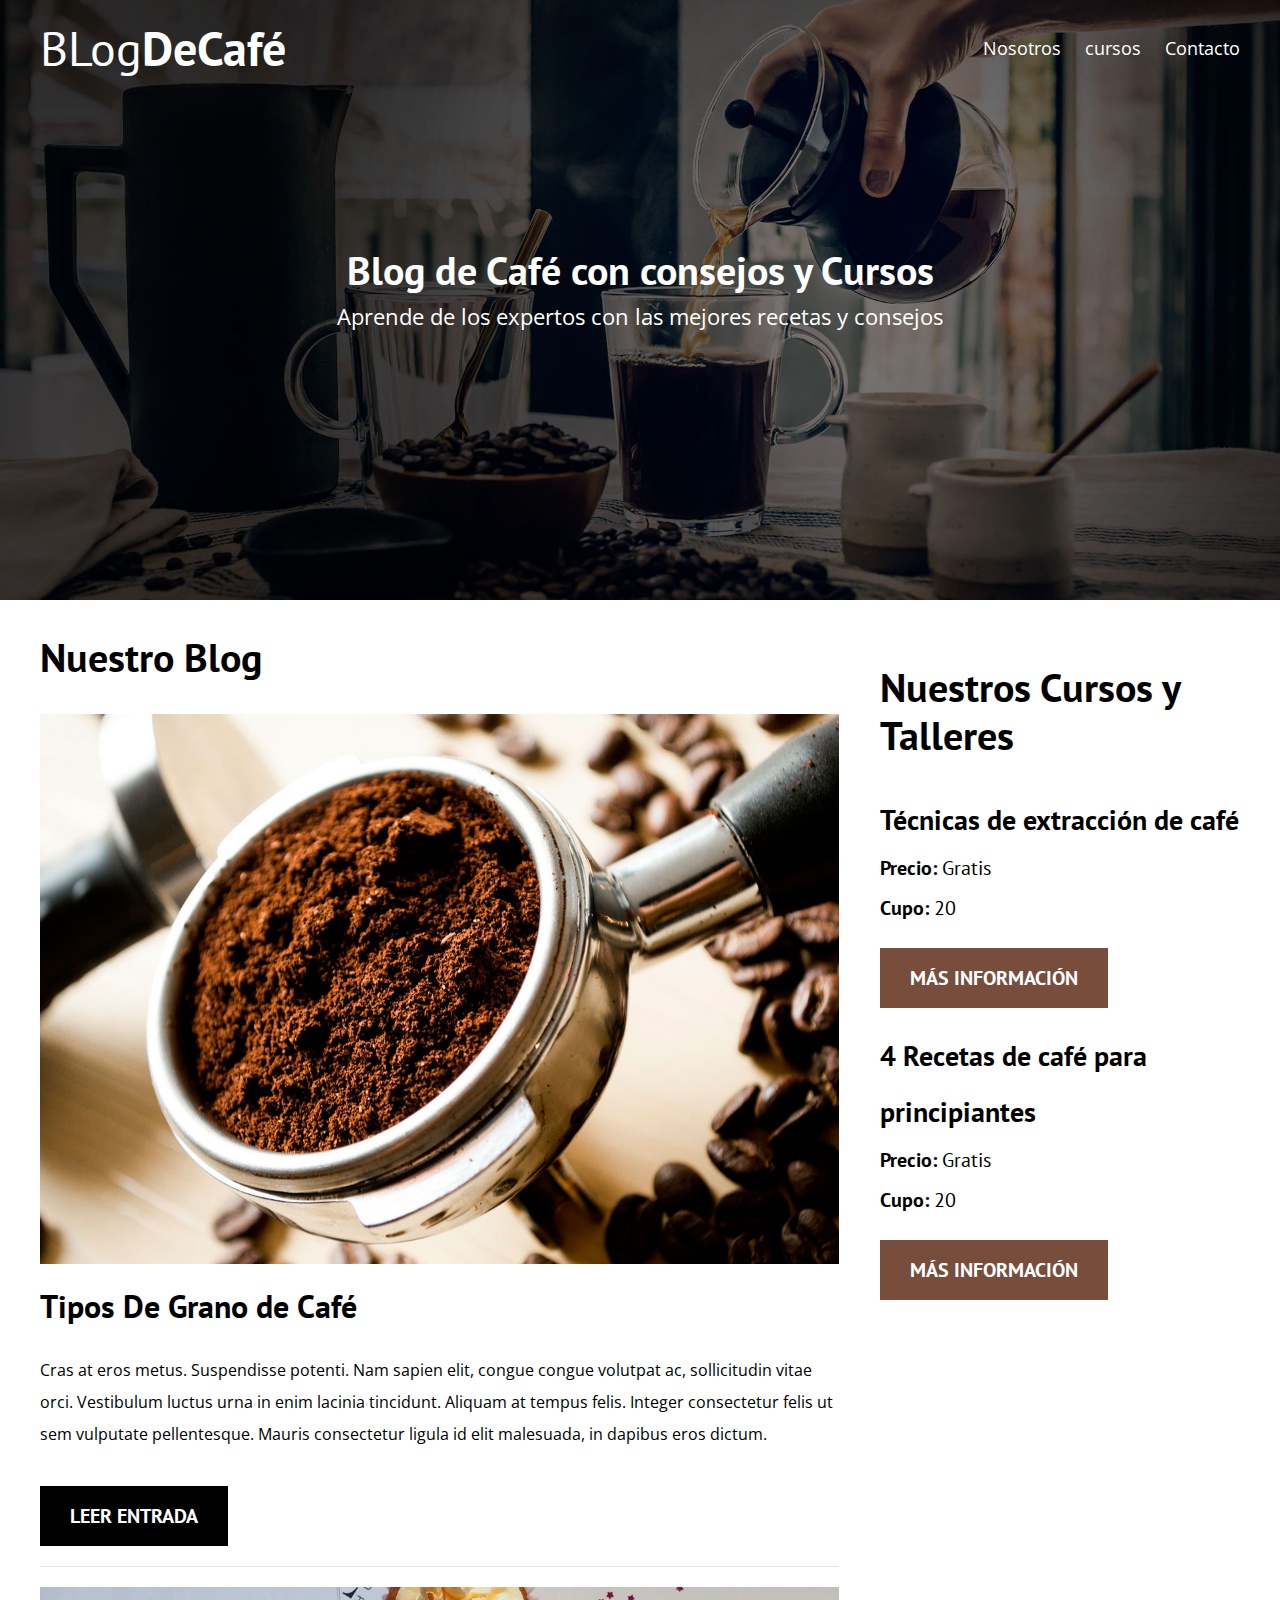
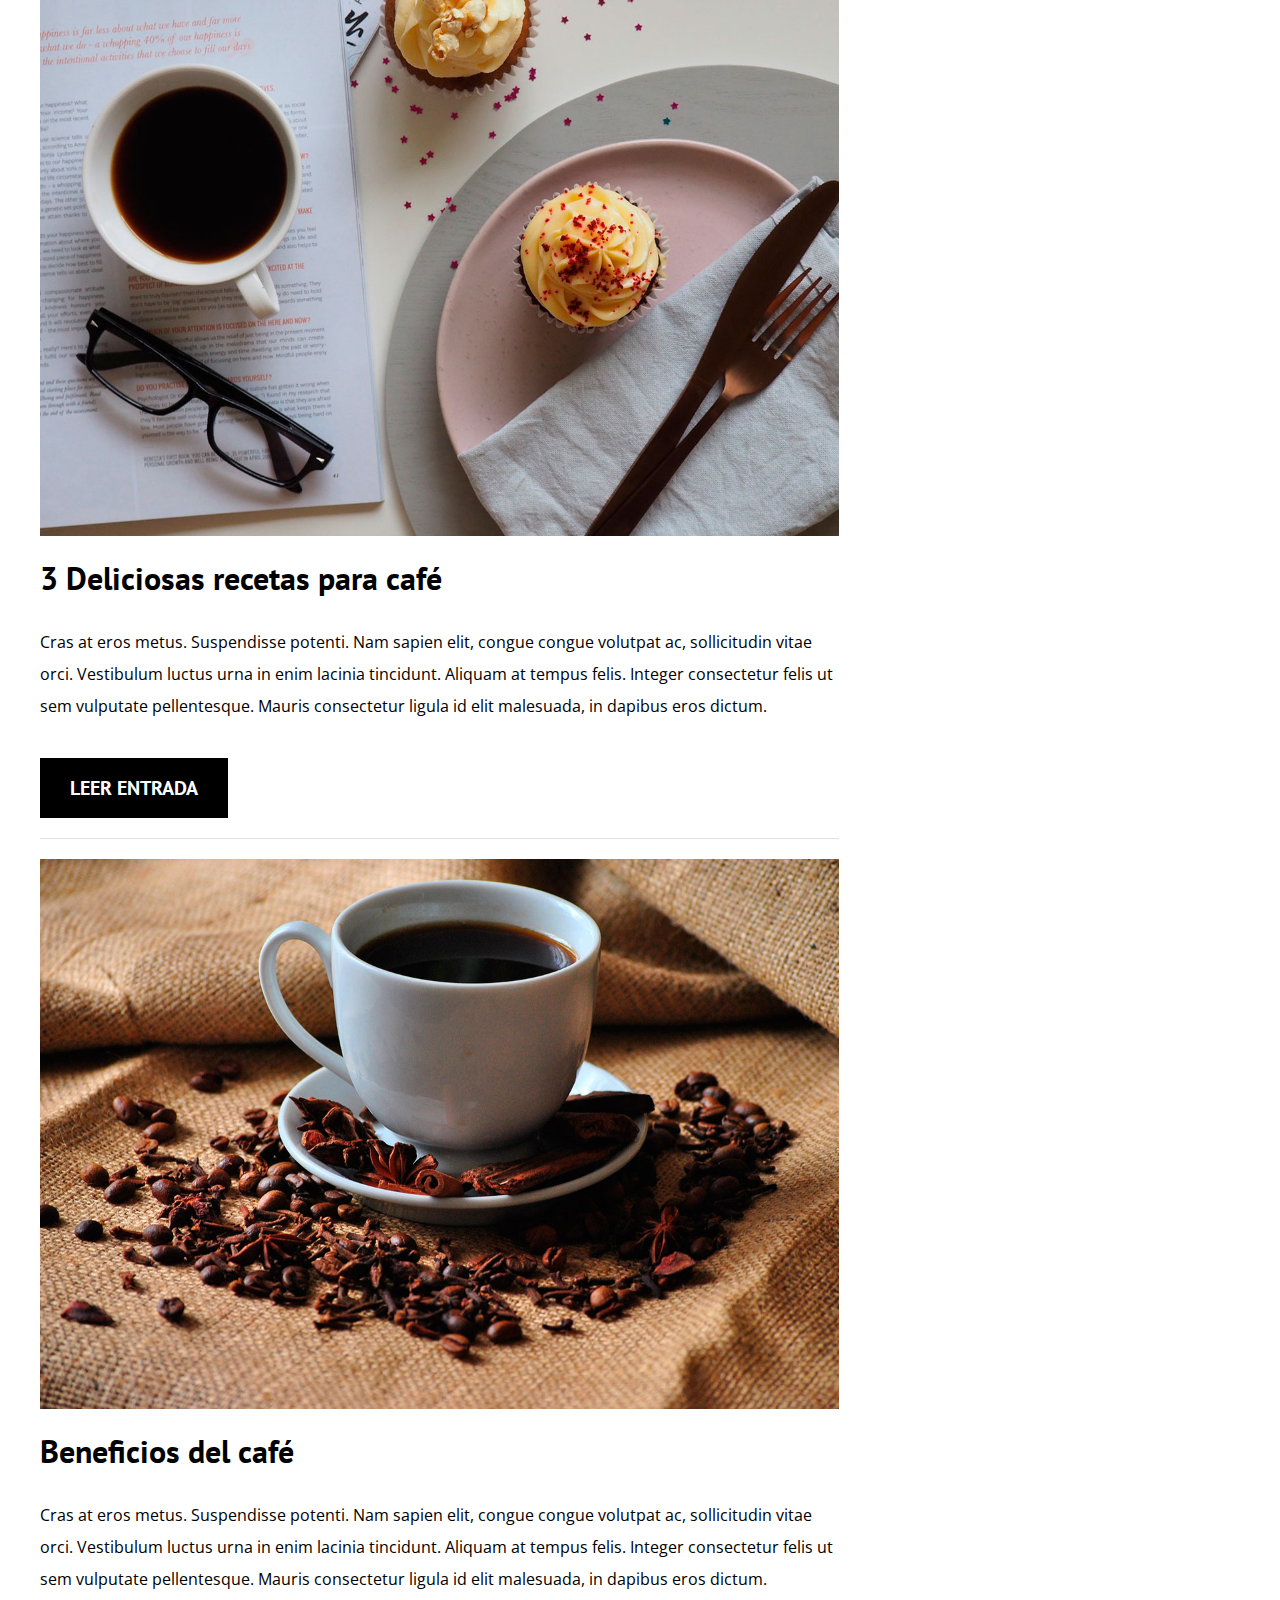
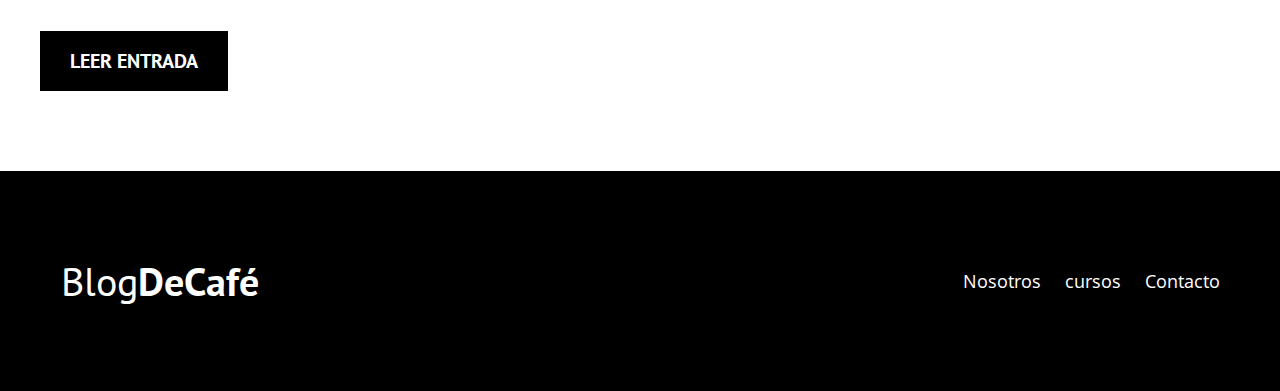
<file: index.html>
<!DOCTYPE html>
<html lang="en">

<head>
    <meta charset="UTF-8">
    <meta name="viewport" content="width=device-width, initial-scale=1.0">
    <meta http-equiv="X-UA-Compatible" content="ie=edge">
    <title>Blog de Café</title>
    <link rel="preconnect" href="https://fonts.gstatic.com">
    <link rel="preconnect" href="https://fonts.gstatic.com">
    <link href="https://fonts.googleapis.com/css2?family=Open+Sans&family=PT+Sans:wght@400;700&display=swap" rel="stylesheet">
    <link rel="stylesheet" href="css/normalize.css">
    <link rel="stylesheet" href="css/style.css">

</head>

<body>

    <header class="site-header">
        <div class="contenedor">
            <div class="barra">
                <a href="/">
                    <h1 class="no-margin">BLog<span>DeCafé</span></h1>
                </a>
                <nav class="navegacion">
                    <a href="nosotros.html">Nosotros</a>
                    <a href="cursos.html">cursos</a>
                    <a href="contacto.html">Contacto</a>
                </nav>
            </div>
            <!--Barra-->

            <div class="texto-header">
                <h2 class="no-margin">Blog de Café con consejos y Cursos</h2>
                <p class="no-margin">Aprende de los expertos con las mejores recetas y consejos</p>
            </div>
        </div>
        <!--Contenedor-->
    </header>

    <div class="contenido-principal contenedor">
        <main class="blog">
            <h2>Nuestro Blog</h2>

            <article class="entrada-blog">
                <div class="imagen">
                    <img src="img/blog1.jpg" alt="Imagen Blog">
                </div><!--imagen-->
                <div class="contenido-blog">
                    <h3 class="no-margin">Tipos De Grano de Café</h3>
                    <p>Cras at eros metus. Suspendisse potenti. Nam sapien elit, congue congue volutpat ac, sollicitudin vitae orci. Vestibulum luctus urna in enim lacinia tincidunt. Aliquam at tempus felis. Integer consectetur felis ut sem vulputate pellentesque. Mauris consectetur ligula id elit malesuada, in dapibus eros dictum. </p>
                    <a href="entrada.html" class="btn btn-primario">Leer Entrada</a>
                </div>
            </article>

            <article class="entrada-blog">
                <div class="imagen">
                    <img src="img/blog2.jpg" alt="Imagen Blog">
                </div><!--imagen-->
                <div class="contenido-blog">
                    <h3 class="no-margin">3 Deliciosas recetas para café</h3>
                    <p>Cras at eros metus. Suspendisse potenti. Nam sapien elit, congue congue volutpat ac, sollicitudin vitae orci. Vestibulum luctus urna in enim lacinia tincidunt. Aliquam at tempus felis. Integer consectetur felis ut sem vulputate pellentesque. Mauris consectetur ligula id elit malesuada, in dapibus eros dictum. </p>
                    <a href="entrada.html" class="btn btn-primario">Leer Entrada</a>
                </div>
            </article>

            <article class="entrada-blog">
                <div class="imagen">
                    <img src="img/blog3.jpg" alt="Imagen Blog">
                </div><!--imagen-->
                <div class="contenido-blog">
                    <h3 class="no-margin">Beneficios del café</h3>
                    <p>Cras at eros metus. Suspendisse potenti. Nam sapien elit, congue congue volutpat ac, sollicitudin vitae orci. Vestibulum luctus urna in enim lacinia tincidunt. Aliquam at tempus felis. Integer consectetur felis ut sem vulputate pellentesque. Mauris consectetur ligula id elit malesuada, in dapibus eros dictum. </p>
                    <a href="entrada.html" class="btn btn-primario">Leer Entrada</a>
                </div>
            </article>

        </main>

        <aside class="cursos">
            <h2>Nuestros Cursos y Talleres</h2>

            <ul class="cursos-lista">
                <li class="curso">
                    <h4 class="no-margin">Técnicas de extracción de café</h4>
                    <p class="no-margin">Precio: <span>Gratis</span></p>
                    <p class="no-margin">Cupo: <span>20</span></p>
                    <a href="cursos.html" class="btn btn-secundario">Más Información</a>
                </li>
                <li class="curso">
                    <h4 class="no-margin">4 Recetas de café para principiantes</h4>
                    <p class="no-margin">Precio: <span>Gratis</span></p>
                    <p class="no-margin">Cupo: <span>20</span></p>
                    <a href="cursos.html" class="btn btn-secundario">Más Información</a>
                </li>
            </ul>

        </aside>
    </div><!--Contenido Principal-->

    <footer class="site-footer">
        <div class="contenedor">
            <div class="barra">
                <p class="no.margin">Blog<span>DeCafé</span></p>

                <nav class="navegacion">
                    <a href="nosotros.html">Nosotros</a>
                    <a href="cursos.html">cursos</a>
                    <a href="contacto.html">Contacto</a>
                </nav>
            </div>
        </div>
    </footer>

</body>

</html>
</file>
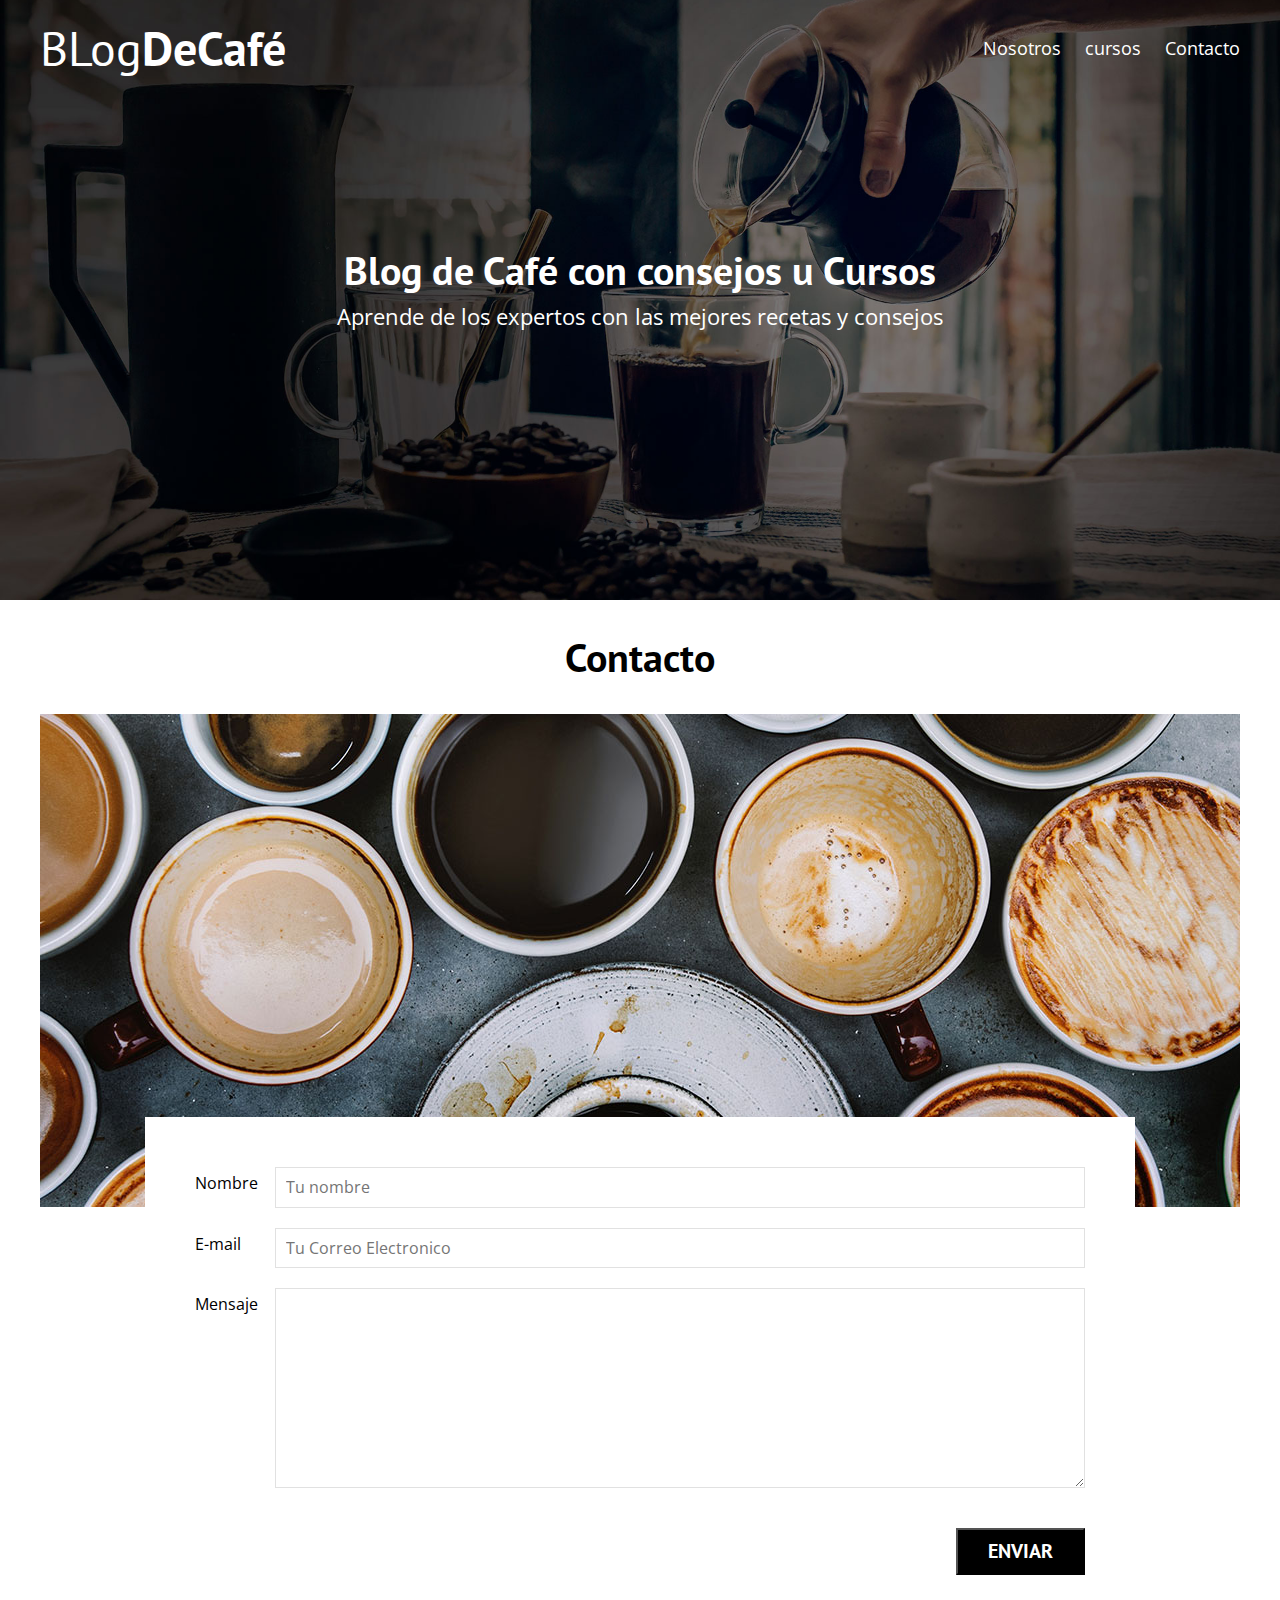
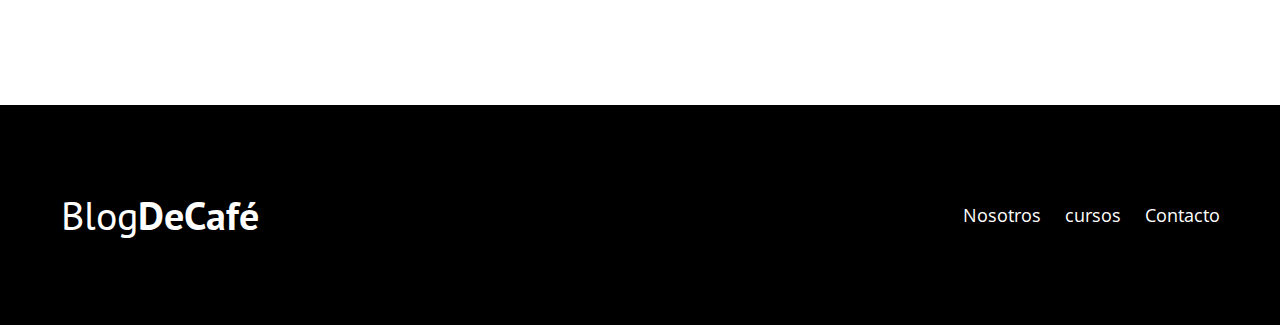
<file: contacto.html>
<!DOCTYPE html>
<html lang="en">

<head>
    <meta charset="UTF-8">
    <meta name="viewport" content="width=device-width, initial-scale=1.0">
    <meta http-equiv="X-UA-Compatible" content="ie=edge">
    <title>Blog de Café</title>
    <link rel="preconnect" href="https://fonts.gstatic.com">
    <link rel="preconnect" href="https://fonts.gstatic.com">
    <link href="https://fonts.googleapis.com/css2?family=Open+Sans&family=PT+Sans:wght@400;700&display=swap" rel="stylesheet">
    <link rel="stylesheet" href="css/normalize.css">
    <link rel="stylesheet" href="css/style.css">

</head>

<body>

    <header class="site-header">
        <div class="contenedor">
            <div class="barra">
                <a href="/">
                    <h1 class="no-margin">BLog<span>DeCafé</span></h1>
                </a>
                <nav class="navegacion">
                    <a href="nosotros.html">Nosotros</a>
                    <a href="cursos.html">cursos</a>
                    <a href="contacto.html">Contacto</a>
                </nav>
            </div>
            <!--Barra-->

            <div class="texto-header">
                <h2 class="no-margin">Blog de Café con consejos u Cursos</h2>
                <p class="no-margin">Aprende de los expertos con las mejores recetas y consejos</p>
            </div>
        </div>
        <!--Contenedor-->
    </header>

    <main class="contenedor">
        <h2 class="centrar-texto">Contacto</h2>

        <div class="grid centrar-columnas">
            <div class="columnas-12">
                <img src="img/contacto.jpg" alt="imagen contacto">
            </div>

            <div class="columnas-10 formulario-contacto">
                <form action="#">
                    <div class="campo">
                        <label for="nombre">Nombre</label>
                        <input type="text" id="nombre" placeholder="Tu nombre">
                    </div>
                    <div class="campo">
                        <label for="email">E-mail</label>
                        <input type="email" id="email" placeholder="Tu Correo Electronico">
                    </div>

                    <div class="campo mesaje">
                        <label for="mensaje">Mensaje</label>
                        <textarea id="mensaje" ></textarea>
                    </div>
                    <div class="campo enviar">
                        <input type="submit" value="Enviar" class="btn btn-primario">
                    </div>
                </form>
            </div>
        </div>
        

    </main>


    <footer class="site-footer">
        <div class="contenedor">
            <div class="barra">
                <p class="no.margin">Blog<span>DeCafé</span></p>

                <nav class="navegacion">
                    <a href="nosotros.html">Nosotros</a>
                    <a href="cursos.html">cursos</a>
                    <a href="contacto.html">Contacto</a>
                </nav>
            </div>
        </div>
    </footer>

</body>

</html>
</file>
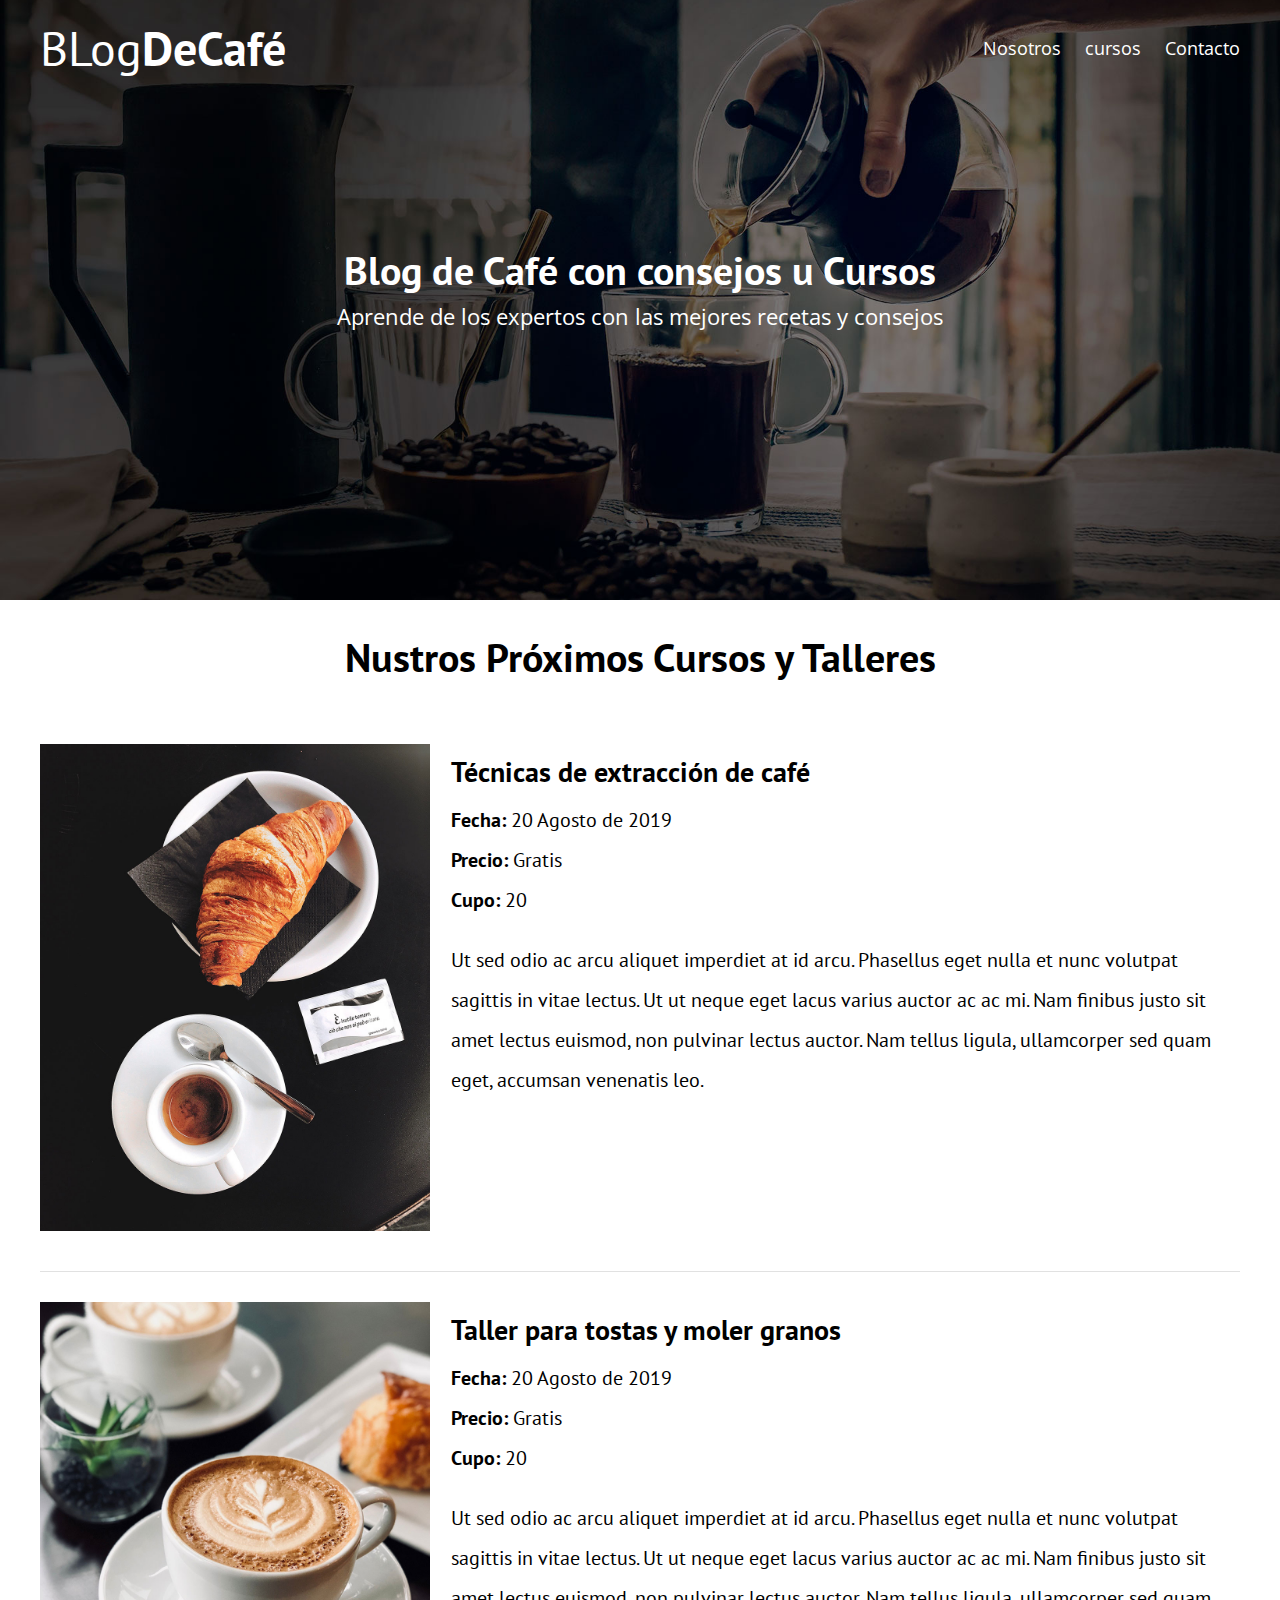
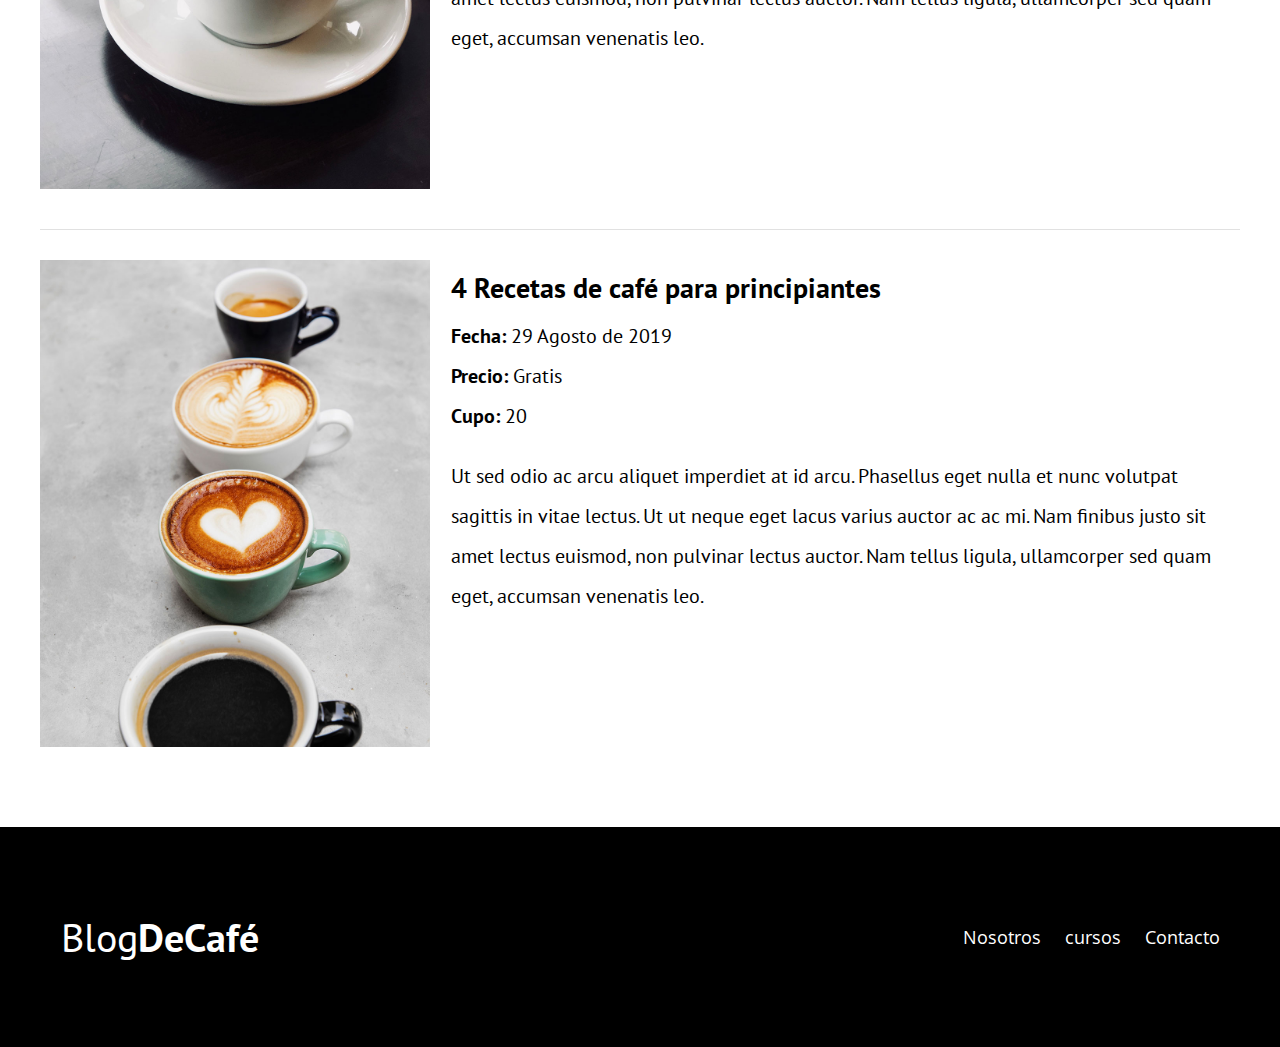
<file: cursos.html>
<!DOCTYPE html>
<html lang="en">

<head>
    <meta charset="UTF-8">
    <meta name="viewport" content="width=device-width, initial-scale=1.0">
    <meta http-equiv="X-UA-Compatible" content="ie=edge">
    <title>Blog de Café</title>
    <link rel="preconnect" href="https://fonts.gstatic.com">
    <link rel="preconnect" href="https://fonts.gstatic.com">
    <link href="https://fonts.googleapis.com/css2?family=Open+Sans&family=PT+Sans:wght@400;700&display=swap" rel="stylesheet">
    <link rel="stylesheet" href="css/normalize.css">
    <link rel="stylesheet" href="css/style.css">

</head>

<body>

    <header class="site-header">
        <div class="contenedor">
            <div class="barra">
                <a href="/">
                    <h1 class="no-margin">BLog<span>DeCafé</span></h1>
                </a>
                <nav class="navegacion">
                    <a href="nosotros.html">Nosotros</a>
                    <a href="cursos.html">cursos</a>
                    <a href="contacto.html">Contacto</a>
                </nav>
            </div>
            <!--Barra-->

            <div class="texto-header">
                <h2 class="no-margin">Blog de Café con consejos u Cursos</h2>
                <p class="no-margin">Aprende de los expertos con las mejores recetas y consejos</p>
            </div>
        </div>
        <!--Contenedor-->
    </header>

    <main class="contenedor">
        <h2 class="centrar-texto">Nustros Próximos Cursos y Talleres</h2>

        <article class="cursos grid">
            <div class="columnas-4">
                <img src="img/curso1.jpg" alt="Imagen Curso">
            </div>
            <div class="columnas-8">
                <h4 class="no-margin">Técnicas de extracción de café</h4>
                <p class="no-margin">Fecha: <span>20 Agosto de 2019</span></p>
                <p class="no-margin">Precio: <span>Gratis</span></p>
                <p class="no-margin">Cupo: <span>20</span></p>

                <p class="descripcion">Ut sed odio ac arcu aliquet imperdiet at id arcu. Phasellus eget nulla et nunc volutpat sagittis in vitae lectus. Ut ut neque eget lacus varius auctor ac ac mi. Nam finibus justo sit amet lectus euismod, non pulvinar lectus auctor. Nam tellus ligula, ullamcorper sed quam eget, accumsan venenatis leo.</p>
            </div>
        </article>

        <article class="cursos grid">
            <div class="columnas-4">
                <img src="img/curso2.jpg" alt="Imagen Curso">
            </div>
            <div class="columnas-8">
                <h4 class="no-margin">Taller para tostas y moler granos</h4>
                <p class="no-margin">Fecha: <span>20 Agosto de 2019</span></p>
                <p class="no-margin">Precio: <span>Gratis</span></p>
                <p class="no-margin">Cupo: <span>20</span></p>

                <p class="descripcion">Ut sed odio ac arcu aliquet imperdiet at id arcu. Phasellus eget nulla et nunc volutpat sagittis in vitae lectus. Ut ut neque eget lacus varius auctor ac ac mi. Nam finibus justo sit amet lectus euismod, non pulvinar lectus auctor. Nam tellus ligula, ullamcorper sed quam eget, accumsan venenatis leo.</p>
            </div>
        </article>

        <article class="cursos grid">
            <div class="columnas-4">
                <img src="img/curso3.jpg" alt="Imagen Curso">
            </div>
            <div class="columnas-8">
                <h4 class="no-margin">4 Recetas de café para principiantes</h4>
                <p class="no-margin">Fecha: <span>29 Agosto de 2019</span></p>
                <p class="no-margin">Precio: <span>Gratis</span></p>
                <p class="no-margin">Cupo: <span>20</span></p>

                <p class="descripcion">Ut sed odio ac arcu aliquet imperdiet at id arcu. Phasellus eget nulla et nunc volutpat sagittis in vitae lectus. Ut ut neque eget lacus varius auctor ac ac mi. Nam finibus justo sit amet lectus euismod, non pulvinar lectus auctor. Nam tellus ligula, ullamcorper sed quam eget, accumsan venenatis leo.</p>
            </div>
        </article>

    </main>


    <footer class="site-footer">
        <div class="contenedor">
            <div class="barra">
                <p class="no.margin">Blog<span>DeCafé</span></p>

                <nav class="navegacion">
                    <a href="nosotros.html">Nosotros</a>
                    <a href="cursos.html">cursos</a>
                    <a href="contacto.html">Contacto</a>
                </nav>
            </div>
        </div>
    </footer>

</body>

</html>
</file>
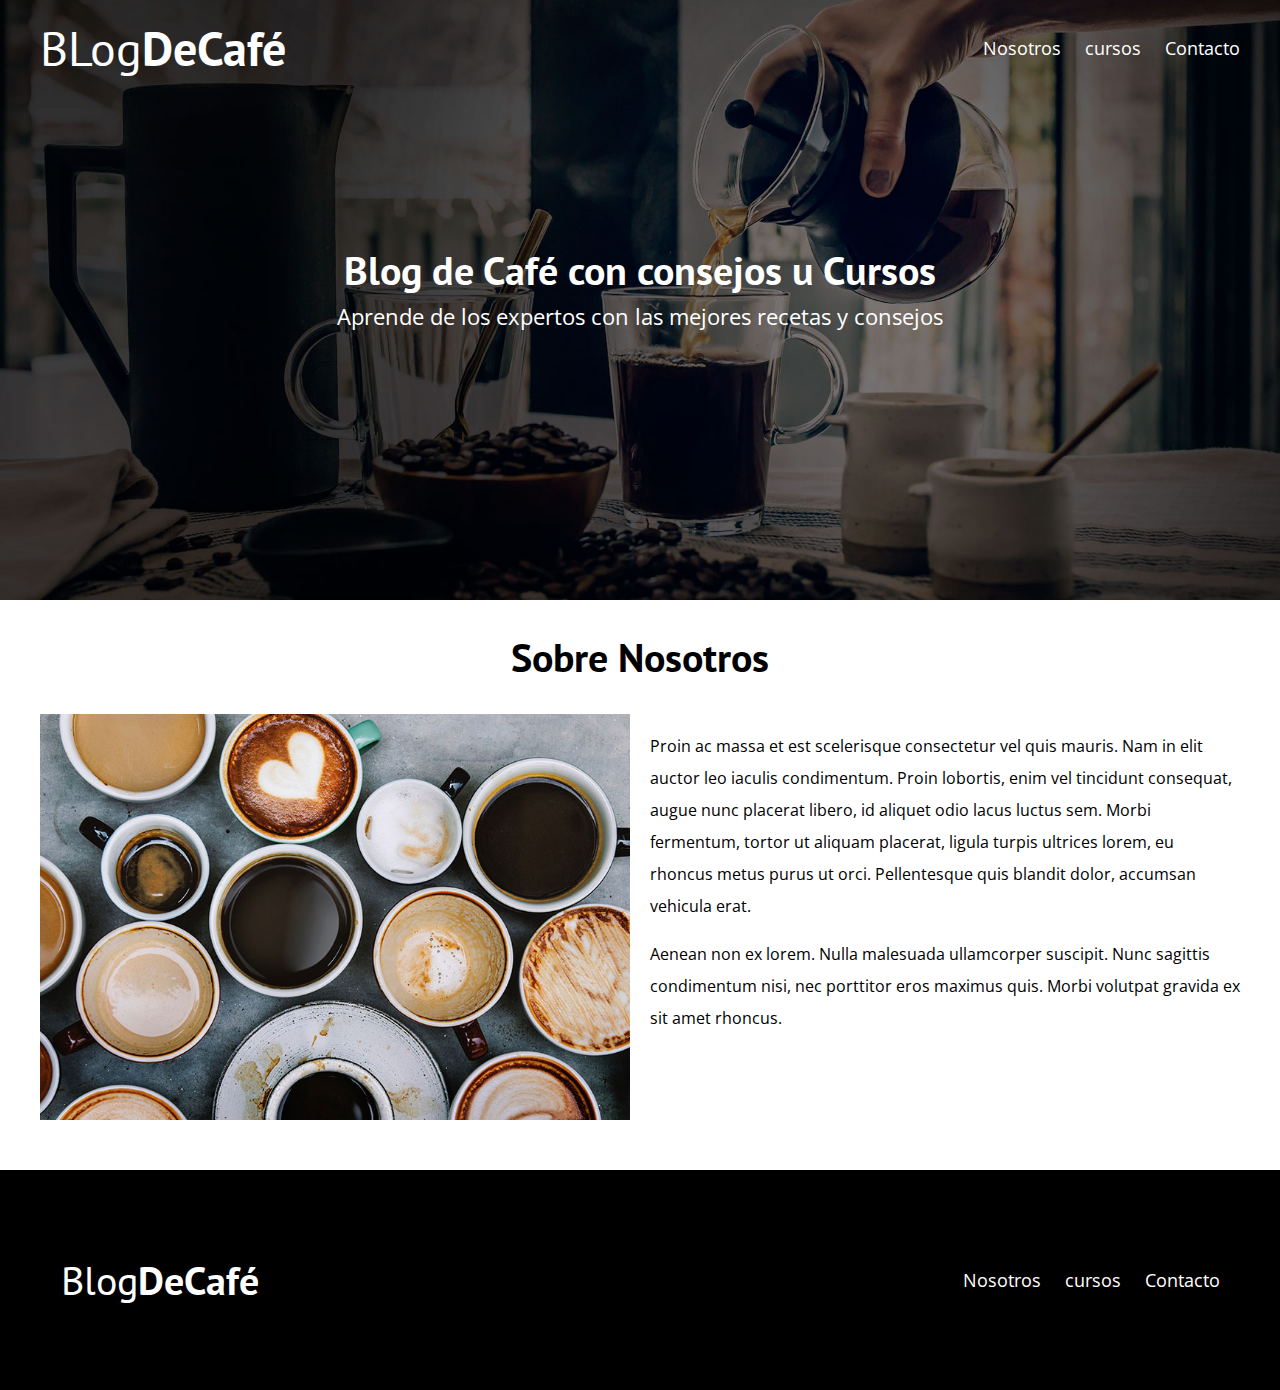
<file: nosotros.html>
<!DOCTYPE html>
<html lang="en">

<head>
    <meta charset="UTF-8">
    <meta name="viewport" content="width=device-width, initial-scale=1.0">
    <meta http-equiv="X-UA-Compatible" content="ie=edge">
    <title>Blog de Café</title>
    <link rel="preconnect" href="https://fonts.gstatic.com">
    <link rel="preconnect" href="https://fonts.gstatic.com">
    <link href="https://fonts.googleapis.com/css2?family=Open+Sans&family=PT+Sans:wght@400;700&display=swap" rel="stylesheet">
    <link rel="stylesheet" href="css/normalize.css">
    <link rel="stylesheet" href="css/style.css">

</head>

<body>

    <header class="site-header">
        <div class="contenedor">
            <div class="barra">
                <a href="/">
                    <h1 class="no-margin">BLog<span>DeCafé</span></h1>
                </a>
                <nav class="navegacion">
                    <a href="nosotros.html">Nosotros</a>
                    <a href="cursos.html">cursos</a>
                    <a href="contacto.html">Contacto</a>
                </nav>
            </div>
            <!--Barra-->

            <div class="texto-header">
                <h2 class="no-margin">Blog de Café con consejos u Cursos</h2>
                <p class="no-margin">Aprende de los expertos con las mejores recetas y consejos</p>
            </div>
        </div>
        <!--Contenedor-->
    </header>

    <main class="contenedor">
        <h2 class="centrar-texto">Sobre Nosotros</h2>

        <div class="grid">
            <div class="columnas-6">
                <img src="img/nosotros.jpg" alt="Imagen Nosotros">
            </div>
            <div class="columnas-6">
                <p>Proin ac massa et est scelerisque consectetur vel quis mauris. Nam in elit auctor leo iaculis condimentum. Proin lobortis, enim vel tincidunt consequat, augue nunc placerat libero, id aliquet odio lacus luctus sem. Morbi fermentum, tortor ut aliquam placerat, ligula turpis ultrices lorem, eu rhoncus metus purus ut orci. Pellentesque quis blandit dolor, accumsan vehicula erat.</p>
                <p>Aenean non ex lorem. Nulla malesuada ullamcorper suscipit. Nunc sagittis condimentum nisi, nec porttitor eros maximus quis. Morbi volutpat gravida ex sit amet rhoncus.</p>
            </div>
        </div>

    </main>


    <footer class="site-footer">
        <div class="contenedor">
            <div class="barra">
                <p class="no.margin">Blog<span>DeCafé</span></p>

                <nav class="navegacion">
                    <a href="nosotros.html">Nosotros</a>
                    <a href="cursos.html">cursos</a>
                    <a href="contacto.html">Contacto</a>
                </nav>
            </div>
        </div>
    </footer>

</body>

</html>
</file>
<file: css/style.css>
html {
    box-sizing: border-box;
    font-size: 62.5%;
    /** 1rem = 10px **/
}
*, *:before, *:after {
    box-sizing: inherit;
}

body {
    font-family: 'Open Sans', sans-serif;
    font-size: 1.6rem;
    line-height: 2;
}


/**Globales**/
.contenedor {
    max-width: 1200px;
    width: 95%;
    margin: 0 auto;
}

h1, h2, h3, h4 {
    font-family: 'PT Sans', sans-serif;
}
h1 {
    font-size: 4.8rem;
}
h2 {
    font-size: 4rem;
    line-height: 1.2;
}
h3 {    font-size: 3.2rem;
}
h4 {
    font-size: 2.8rem;
}
img {
    max-width: 100%;
}


/**Utilidades**/
.centrar-texto {
    text-align: center;
}
.no-margin {
    margin: 0;
}


/** grid **/
@media (min-width: 768px) {
    .grid{
        display: flex;
        justify-content: space-between;
        flex-wrap: wrap;
    }
    .centrar-columnas{
        justify-content: center;
    }
    .columnas-4{
        flex: 0 0 calc(33.3% - 1rem);
    }
    .columnas-6{
        flex: 0 0 calc(50% - 1rem);
    }
    .columnas-8{
        flex: 0 0 calc(66.6% - 1rem);
    }
    .columnas-10{
        flex: 0 0 calc(83.3% - 1rem);
    }
    .columnas-12{
        flex: 0 0 100%;
    }
}



/** Botones **/
.btn{
    display: block;
    text-align: center;
    padding: 1rem 3rem;
    margin: 2rem 0;
    color: #ffffff;
    text-decoration: none;
    font-family: 'PT Sans', sans-serif;
    font-weight: 700;
    text-transform: uppercase;
    font-size: 2rem;
    flex: 0 0 100%;
}
.btn:hover{
    cursor: pointer;
}
@media (min-width: 480px) {
    .btn{
        display: inline-block;
        flex: 0 0 auto;
    }
}
.btn-primario{
    background-color: #000000;
}
.btn-secundario{
    background-color: #784d3c;
}


/**Header**/
@media (min-width:768px){
    .barra{
        display: flex;
        justify-content: space-between;
        align-items: center;
    }
}
.site-header {
    background-image: url(../img/banner.jpg);
    background-repeat: no-repeat;
    background-position: center center;
    background-size: cover;
    height: 60rem;
}
.site-header a {
    color: #ffffff;
    text-decoration: none;
}
.site-header h1 {
    text-align: center;
    font-weight: 400;
}
.site-header h1 span {
    font-weight: 700;
}


/**Navegacion**/
.navegacion a {
    text-align: center;
    display: block;
    font-size: 1.8rem;
    color: #ffffff;
    text-decoration: none;
}
@media (min-width: 768px) {
    .navegacion a {
        display: inline;
        margin-right: 2rem;
    }
    .navegacion a:last-of-type{
        margin: 0;
    }
}


/** header texto **/
.texto-header {
    color: #ffffff;
    text-align: center;
    margin-top: 5rem;
}
@media (min-width: 768px) {
    .texto-header {
        margin-top: 15rem;
    }
}
.texto-header p {
    font-size: 2.2rem;
}


/** COntenido Principal HOME **/
.contenido-principal {
    display: flex;
    flex-wrap: wrap;
}
.blog, .cursos {
    flex: 0 0 100%;
}
.cursos {
    order: -1;
}
@media (min-width: 768px) {
    .contenido-principal{
        justify-content: space-between;
    }
    .blog{
        flex-basis: 66.6%;
    }
    .cursos{
        flex-basis: calc(33.3% - 4rem);
        order: 2;
    }
}


/**OPCIONAL**/
.entrada-blog{
    margin-bottom: 2rem;
    border-bottom: 1px solid #e1e1e1;
}
.entrada-blog:last-of-type{
    border: none;
}


/**Cursos Sidebar**/
.cursos-lista{
    padding: 0;
    list-style: none;
}
.cursos{
    padding-top: 3rem;
    padding-bottom: 3rem;
    border-bottom: 1px solid #e1e1e1;
}
.cursos:last-of-type{
    border-bottom: none;
}
.cursos p{
    font-family: 'PT Sans', sans-serif;
    font-weight: 700;
    font-size: 2rem;
}
.cursos p span, .cursos p.descripcion{
    font-weight: 400;
}


/** Footer **/
.site-footer {
    background-color: #000000;
    padding: 3rem;
    margin-top: 4rem;
}
.site-footer p {
    color: #ffffff;
    font-size: 4rem;
    font-weight: 400;
    font-family: 'PT Sans', sans-serif;
    text-align: center;
}
.site-footer p span {
    font-weight: 700;
}

/** COntacto**/
.formulario-contacto{
    background-color: #ffffff;
    padding: 5rem;
}
@media (min-width: 768px) {
    .formulario-contacto{
        margin-top: -10rem;
    }
}
.formulario-contacto .campo{
    display: flex;
    justify-content: space-between;
    margin-bottom: 2rem;
}
.formulario-contacto .campo label{
    flex: 0 0 8rem;
}
.formulario-contacto .campo input:not([type="submit"]), 
.formulario-contacto textarea{
    flex: 1;
    border: 1px solid #e1e1e1;
    padding: 1rem;
}
.formulario-contacto textarea{
    height: 20rem;
}
.formulario-contacto .enviar{
    display: flex;
    justify-content: flex-end;
}
</file>
